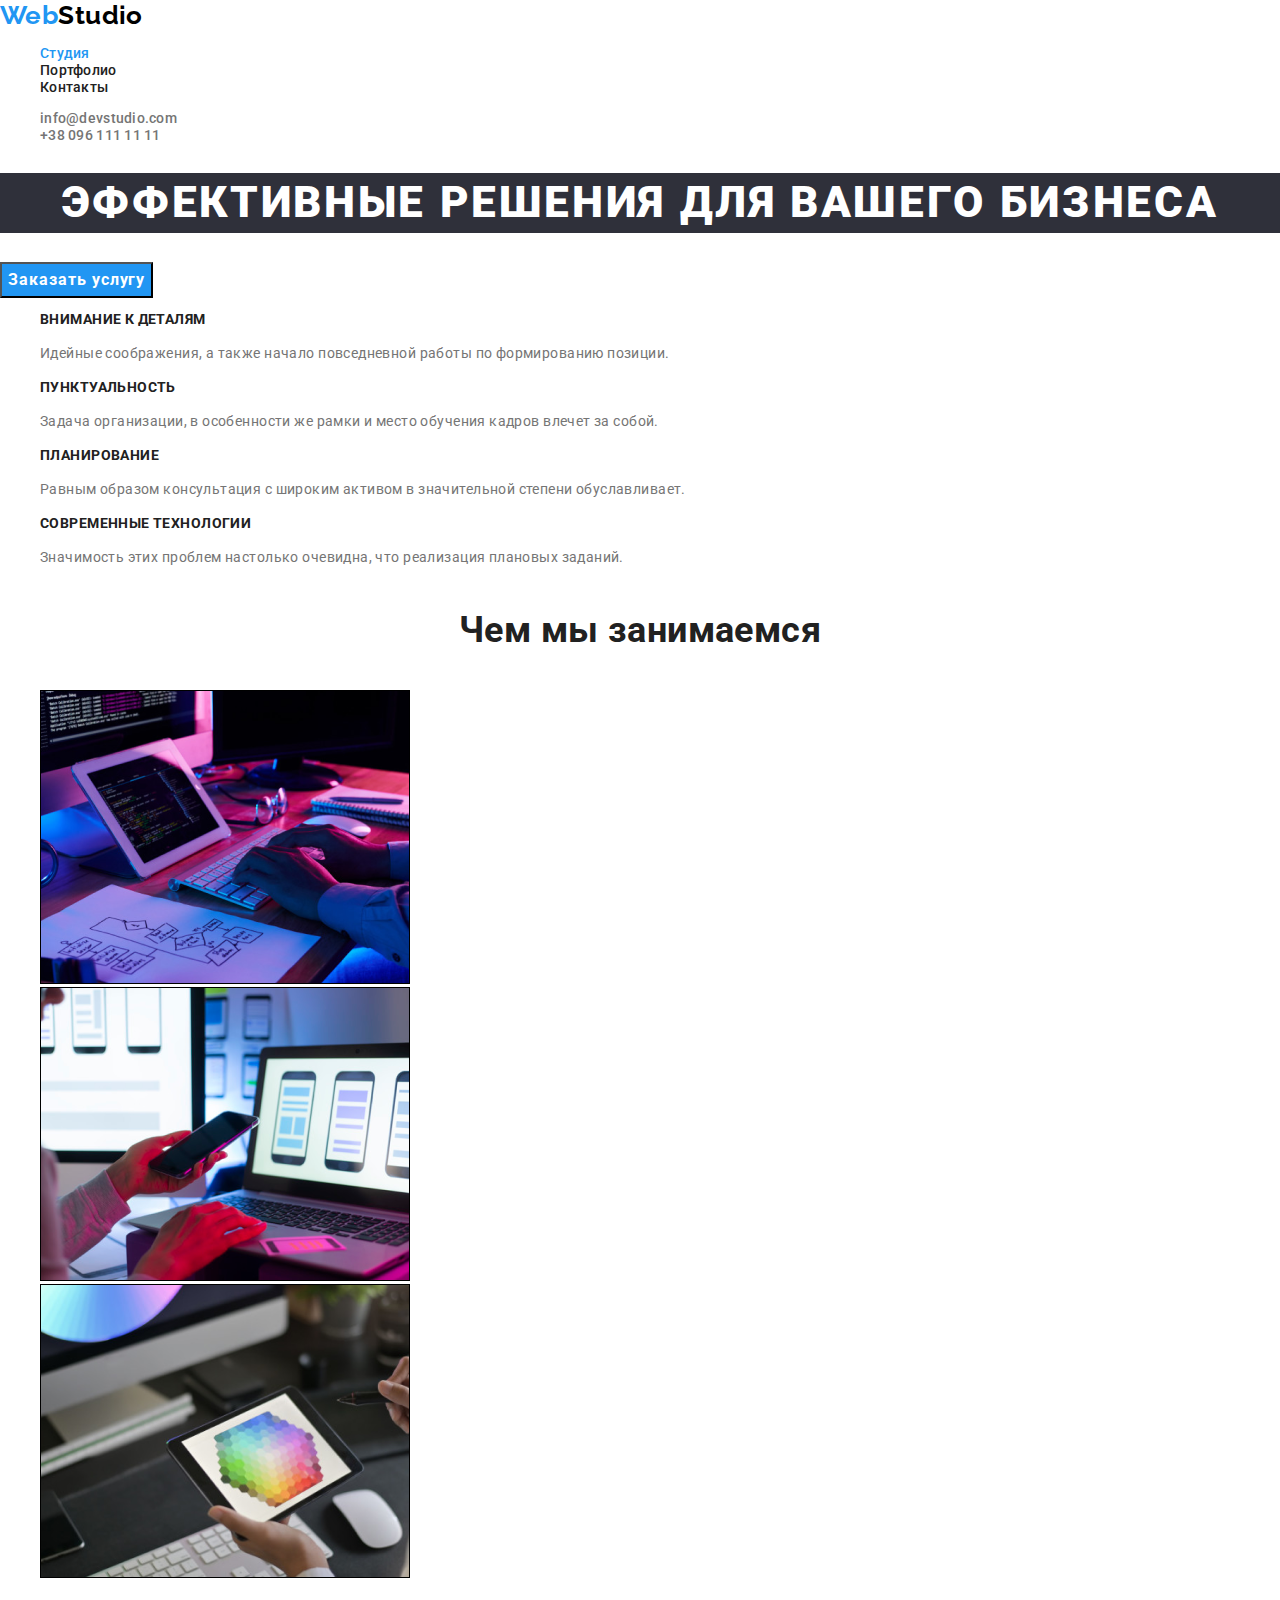
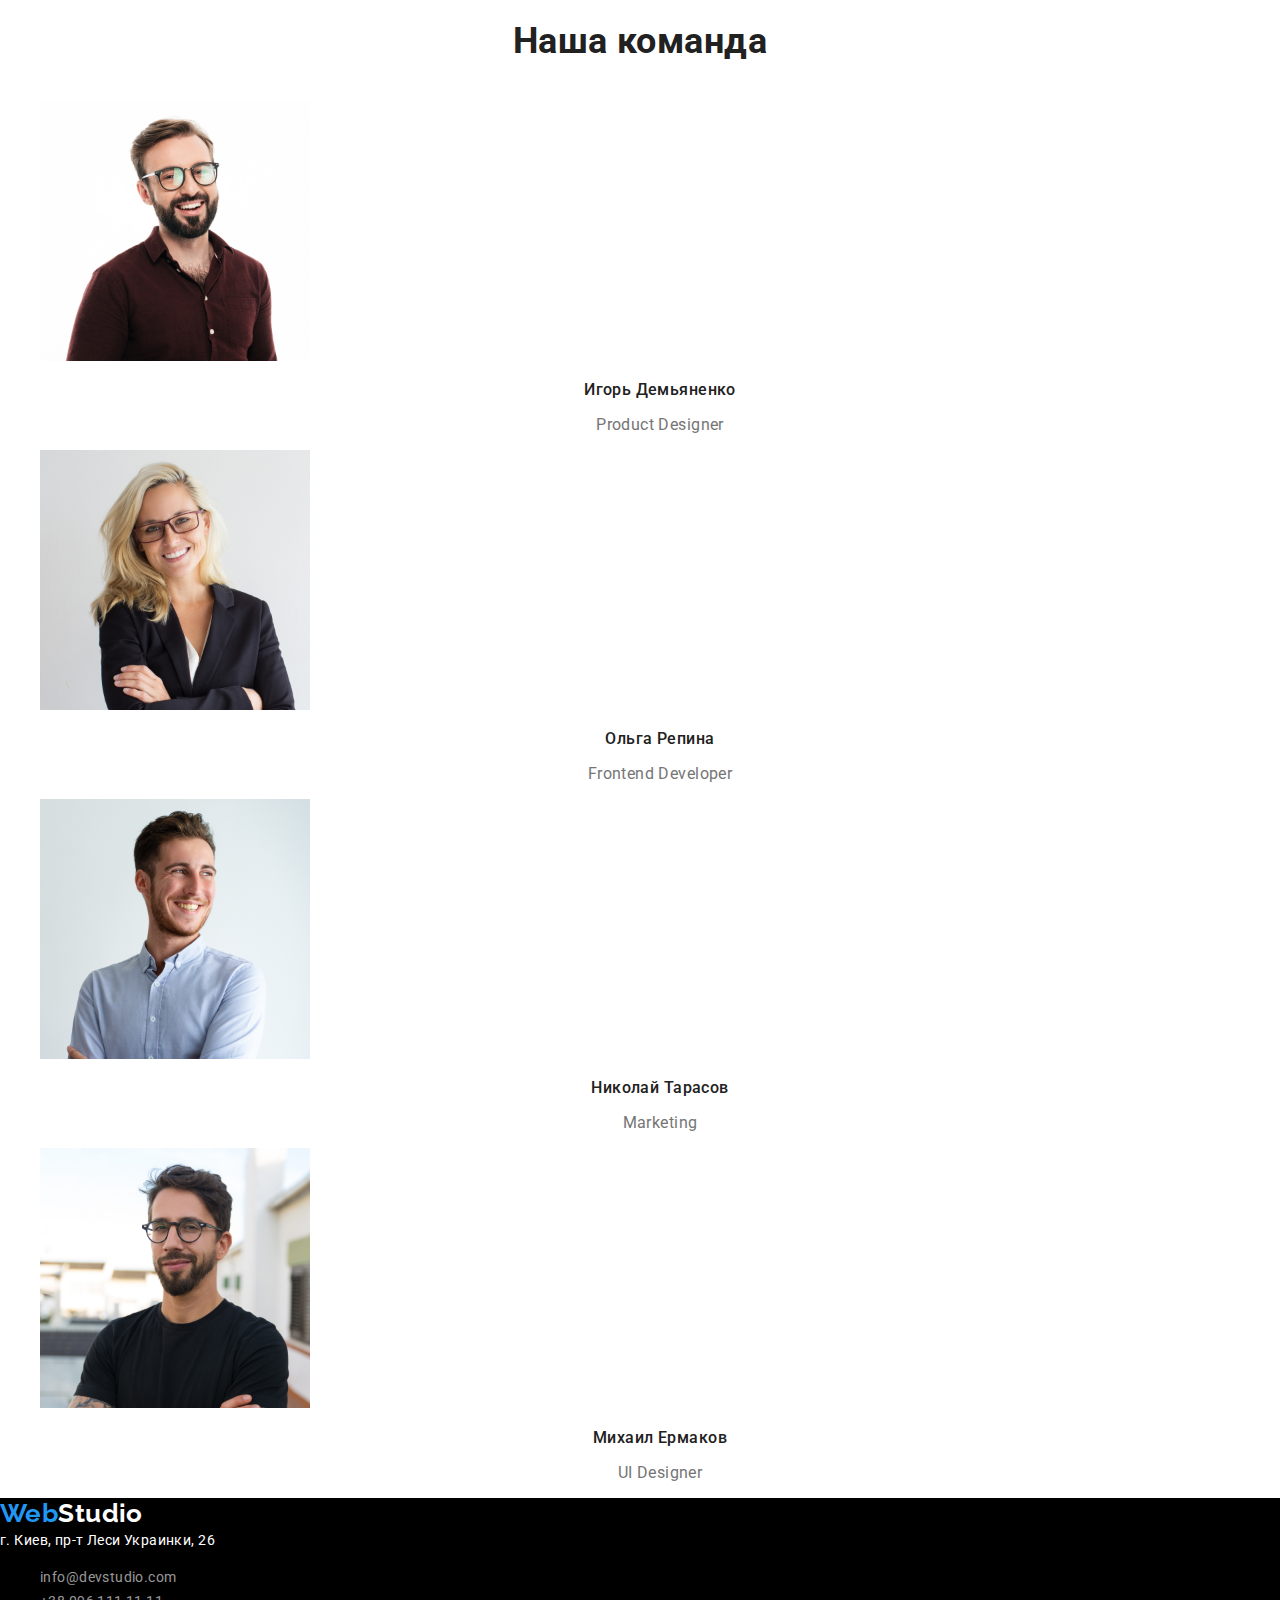
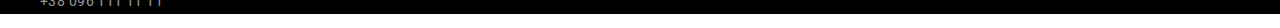
<file: index.html>
<!DOCTYPE html>
<html lang="ru">
<head>
    <meta charset="UTF-8">
    <meta name="viewport" content="width=device-width, initial-scale=1.0">
    <title>WebStudio</title>
    <link 
    rel="stylesheet"
    href="https://cdnjs.cloudflare.com/ajax/libs/modern-normalize/1.0.0/modern-normalize.min.css">
    <link rel="preconnect" href="https://fonts.gstatic.com">
    <link href="https://fonts.googleapis.com/css2?family=Raleway:wght@700&family=Roboto:wght@400;500;700;900&display=swap"
        rel="stylesheet">
    <link rel="stylesheet" href="./css/style.css">
</head>
<body>
    <header>
        <nav>
            <a href="#" class="logo"><span class="logo-accent">Web</span>Studio</a>
            <ul class="site-nav list">
                <li><a href="#" class="link current">Студия</a></li>
                <li><a href="./portfolio.html"  class="link">Портфолио</a></li>
                <li><a href="#" class="link">Контакты</a></li>
            </ul>
        </nav>
        <ul class="contacts list">
            <li><a href="mailto:info@devstudio.com" class="link">info@devstudio.com</a></li>
            <li><a href="tel:380961111111" class="link">+38 096 111 11 11</a></li>
        </ul>
    </header>
    
    <main>
        <!--HERO-->
        <section class="hero">
            <h1 class="hero-title">Эффективные решения для вашего бизнеса</h1>
            <button type="button" class="order">Заказать услугу</button>
        </section>
        <!--FEATURES BLOCK-->
        <section>
            <h2 hidden>Особености</h2>
            <ul class="list">
                <li>
                    <h3 class="features-title">Внимание к деталям</h3>
                    <p class="features-text">Идейные соображения, а также начало повседневной работы по формированию позиции.</p>
                </li>
                <li>
                    <h3 class="features-title">Пунктуальность</h3>
                    <p class="features-text">Задача организации, в особенности же рамки и место обучения кадров влечет за собой.</p>
                </li>
                <li>
                    <h3 class="features-title">Планирование</h3>
                    <p class="features-text">Равным образом консультация с широким активом в значительной степени обуславливает.</p>
                </li>
                <li>
                    <h3 class="features-title">Современные технологии</h3>
                    <p class="features-text">Значимость этих проблем настолько очевидна, что реализация плановых заданий.</p>
                </li>
            </ul>
        </section>
         <!--JOBS-->
        <section>
            <h2 class="section-title">Чем мы занимаемся</h2>
            <ul class="list">
                <li>
                    <a href="#">
                        <img src="./images/job1.jpg" alt="рабочий стол с планшетом и клавиатурой" width="370" height="294">
                    </a>
                </li>
                <li>
                    <a href="">
                        <img src="./images/job2.jpg" alt="раскрытый ноутбук с приложениями на экране для телефона" width="370" height="294">
                    </a>
                </li>
                <li>
                    <a href="">
                        <img src="./images/job3.jpg" alt="планшет с изображением цветовой палитры" width="370" height="294">
                    </a>
                </li>
            </ul>
        </section>
        <!--TEAM-->
        <section>
            <h2 class="section-title">Наша команда</h2>
            <ul class="list">
                <li>
                    <a>
                        <img src="./images/demianenko.jpg" alt="фото Игоря Демьяненка" width="270" height="260">
                    </a>
                    <h3 class="team-member">Игорь Демьяненко</h3>
                    <p lang="en" class="member-prof">Product Designer</p>
                </li>
                <li>
                    <a>
                        <img src="./images/repina.jpg" alt="фото Ольги Репиной" width="270" height="260">
                    </a>
                    <h3 class="team-member">Ольга Репина</h3>
                    <p lang="en" class="member-prof">Frontend Developer</p>
                </li>
                <li>
                    <a>
                        <img src="./images/tarasov.jpg" alt="фото Николая Тарасова" width="270" height="260">
                    </a>
                    <h3 class="team-member">Николай Тарасов</h3>
                    <p lang="en" class="member-prof">Marketing</p>
                </li>
                <li>
                    <a>
                        <img src="./images/ermakov.jpg" alt="фото Михаила Ермакова" width="270" height="260">
                    </a>
                    <h3 class="team-member">Михаил Ермаков</h3>
                    <p lang="en" class="member-prof">UI Designer</p>
                </li>
            </ul>
        </section>
    </main>

    <footer class="footer">
        <a class="logo" href="#"><span class="logo-accent">Web</span>Studio</a>
        <address class="address">
            г. Киев, пр-т Леси Украинки, 26
        </address>
        <ul class="list">
            <li><a href="mailto:info@devstudio.com" class="link">info@devstudio.com</a></li>
            <li><a href="tel:380961111111" class="link">+38 096 111 11 11</a></li>
        </ul>
    </footer>
</body>
</html>
</file>
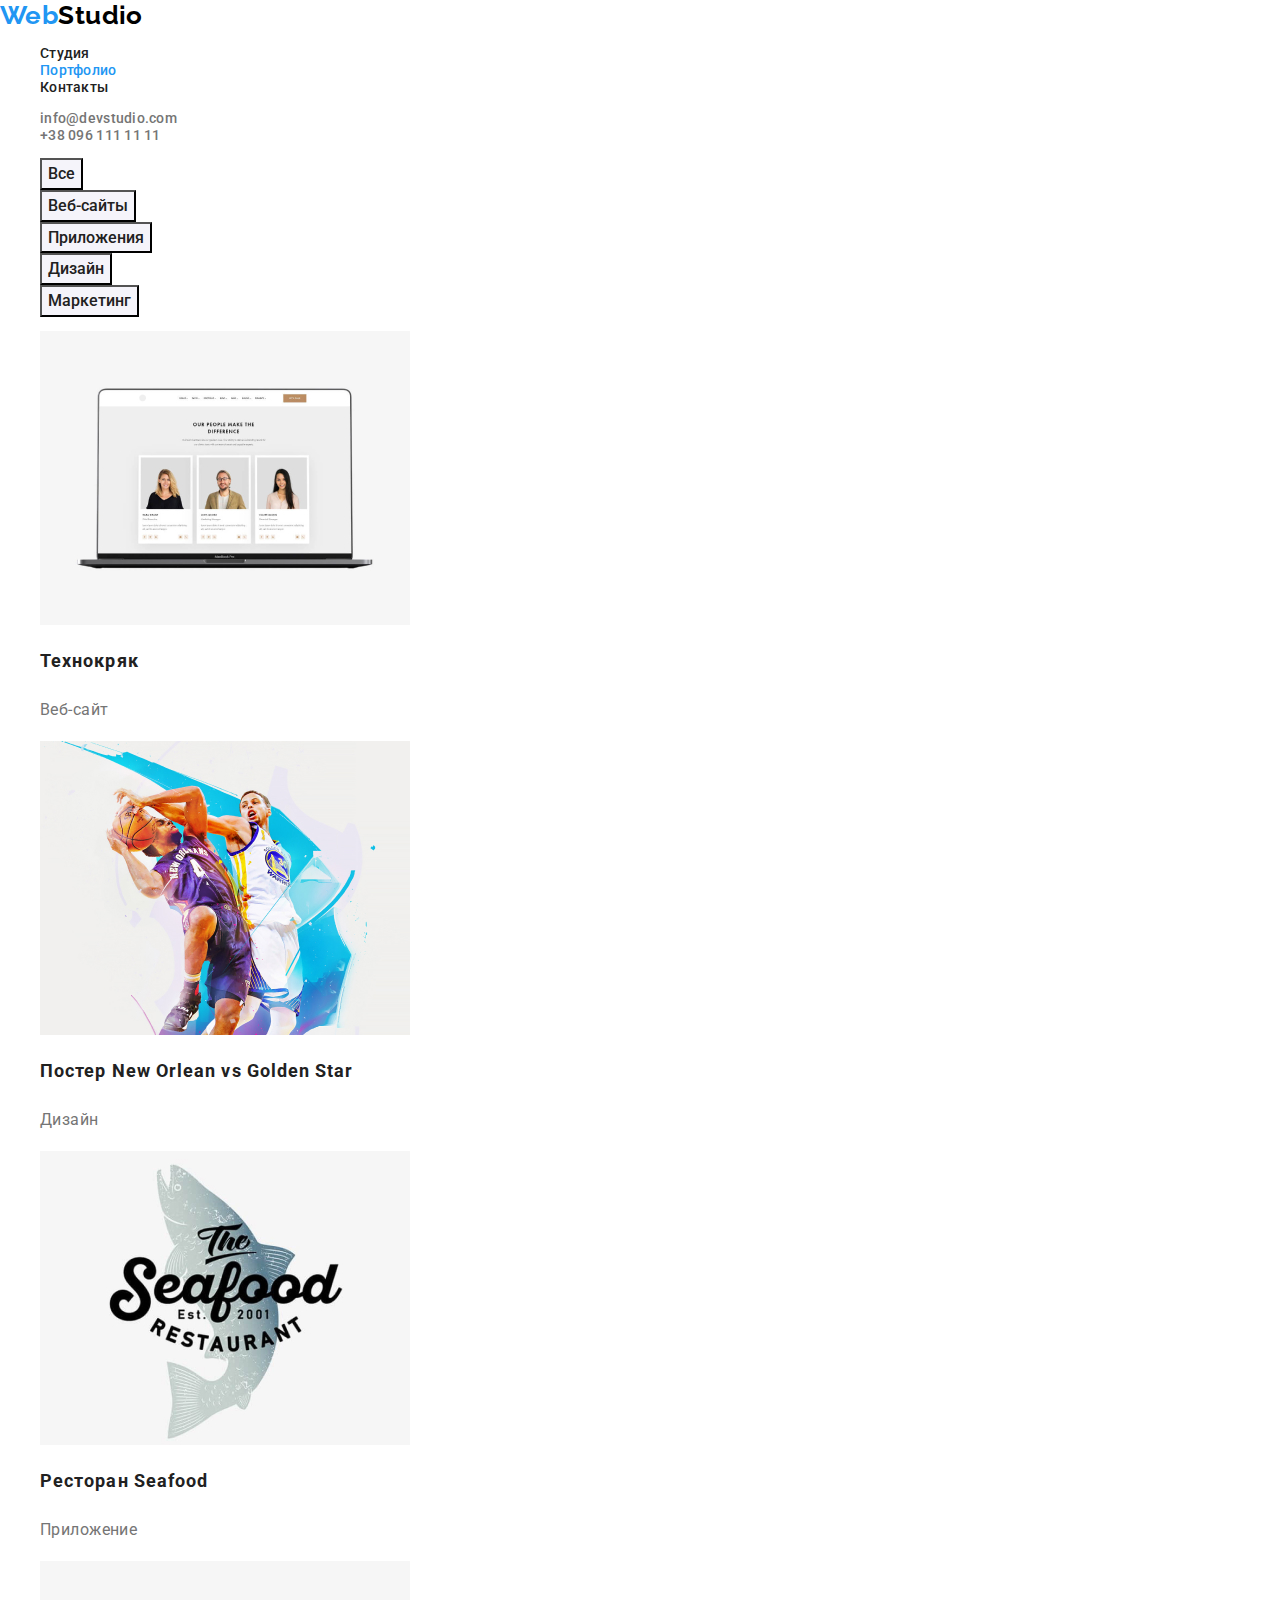
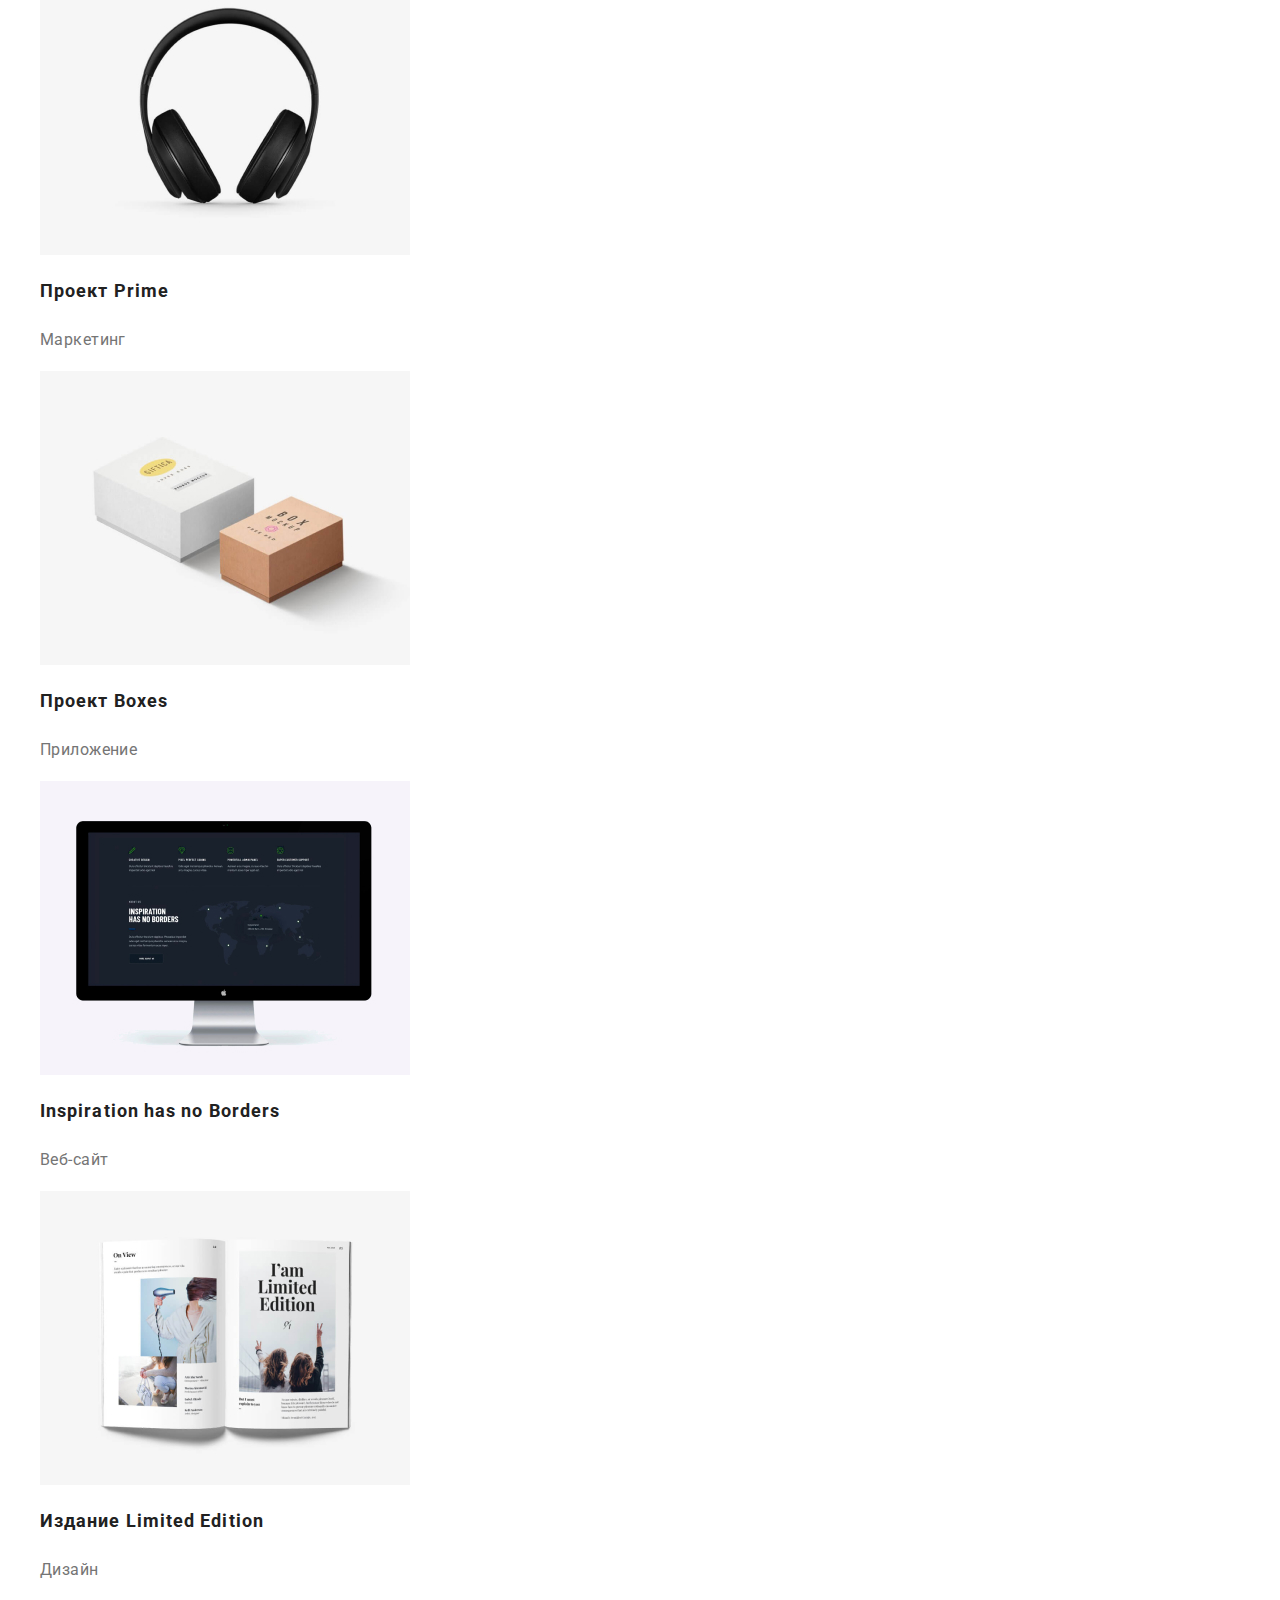
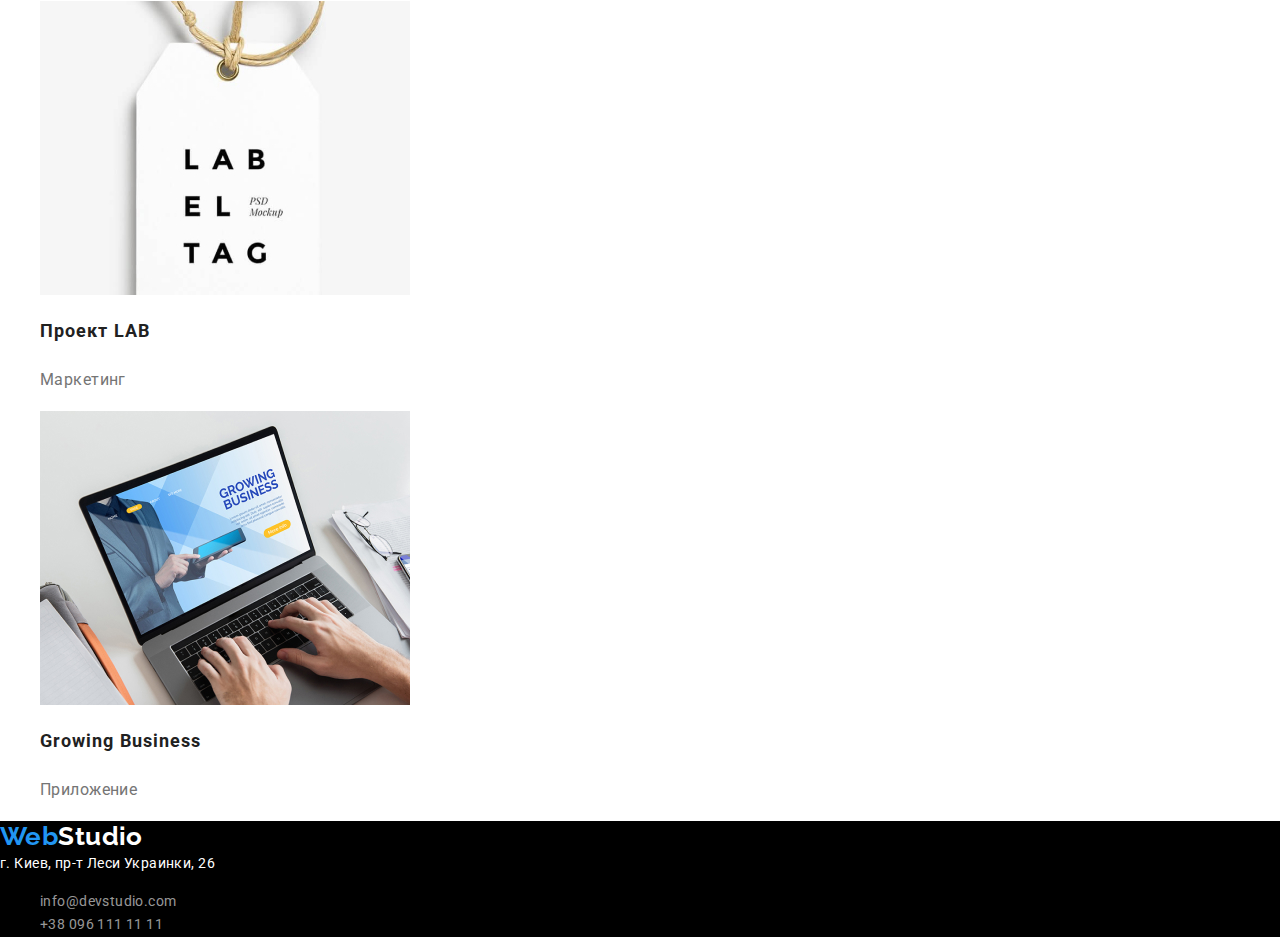
<file: portfolio.html>
<!DOCTYPE html>
<html lang="ru">
<head>
    <meta charset="UTF-8">
    <meta name="viewport" content="width=device-width, initial-scale=1.0">
    <title>Document</title>
    <link 
    rel="stylesheet" 
    href="https://cdnjs.cloudflare.com/ajax/libs/modern-normalize/1.0.0/modern-normalize.min.css">
    <link rel="preconnect" href="https://fonts.gstatic.com">
    <link href="https://fonts.googleapis.com/css2?family=Raleway:wght@700&family=Roboto:wght@400;500;700;900&display=swap"
        rel="stylesheet">
    <link rel="stylesheet" href="./css/style.css">
</head>
<body>

    <header>
        <nav>
            <a class="logo" href="#"><span class="logo-accent">Web</span>Studio</a>
            <ul class="site-nav list">
                <li><a href="./index.html" class="link">Студия</a></li>
                <li><a href="#" class="link current">Портфолио</a></li>
                <li><a href="#" class="link">Контакты</a></li>
            </ul>
        </nav>
        <ul class="contacts list">
            <li><a href="mailto:info@devstudio.com" class="link">info@devstudio.com</a></li>
            <li><a href="tel:380961111111" class="link">+38 096 111 11 11</a></li>
        </ul>
    </header>

    <main>
        <section>
            <h1 hidden>Портфолио</h1>
            <ul class="list">
                <li><button type="button" class="filter-item">Все</button></li>
                <li><button type="button" class="filter-item">Веб-сайты</button></li>
                <li><button type="button" class="filter-item">Приложения</button></li>
                <li><button type="button" class="filter-item">Дизайн</button></li>
                <li><button type="button" class="filter-item">Маркетинг</button></li>
            </ul>
            <ul class="list">
                <li>
                    <a href="#" class="link">
                        <img src="./images/portfolio/techno.jpg" alt="страница веб-сайта технокряк на макбуке" width="370" height="294">
                        <h2 class="project">Технокряк</h2>
                        <p class="project-type ">Веб-сайт</p>
                    </a>
                </li>
                <li>
                    <a href="#" class="link">
                        <img src="./images/portfolio/novsgs.jpg" alt="два баскетболиста борятся за мяч" width="370" height="294">
                        <h2 class="project">Постер New Orlean vs Golden Star</h2>
                        <p class="project-type ">Дизайн</p>
                    </a>
                </li>
                <li>
                    <a href="#" class="link">
                        <img src="./images/portfolio/seafood.jpg" alt="надпись на рыбе the seafood restaurant" width="370" height="294">
                        <h2 class="project">Ресторан Seafood</h2>
                        <p class="project-type ">Приложение</p>
                    </a>
                </li>
                <li>
                    <a href="#" class="link">
                        <img src="./images/portfolio/prime.jpg" alt="наушники" width="370" height="294">
                        <h2 class="project">Проект Prime</h2>
                        <p class="project-type ">Маркетинг</p>
                    </a>
                </li>
                <li>
                    <a href="#" class="link">
                        <img src="./images/portfolio/boxes.jpg" alt="две коробки" width="370" height="294">
                        <h2 class="project">Проект Boxes</h2>
                        <p class="project-type ">Приложение</p>
                    </a>
                </li>
                <li>
                    <a href="#" class="link">
                        <img src="./images/portfolio/inspir.jpg" alt="страница веб-сайта на мониторе" width="370" height="294">
                        <h2 lang="en" class="project">Inspiration has no Borders</h2>
                        <p class="project-type ">Веб-сайт</p>
                    </a>
                </li>
                <li>
                    <a href="#" class="link">
                        <img src="./images/portfolio/limedit.jpg" alt="раскрытая книга с фото и текстом" width="370" height="294">
                        <h2 class="project">Издание Limited Edition</h2>
                        <p class="project-type ">Дизайн</p>
                    </a>
                </li>
                <li>
                    <a href="#" class="link">
                        <img src="./images/portfolio/lab.jpg" alt="ярлык на бечевке с текстом" width="370" height="294">
                        <h2 class="project">Проект LAB</h2>
                        <p class="project-type ">Маркетинг</p>
                    </a>
                </li>
                <li>
                    <a href="#" class="link">
                        <img src="./images/portfolio/growbus.jpg" alt="на раскрытом ноуте печатают руки" width="370" height="294">
                        <h2 lang="en" class="project">Growing Business</h2>
                        <p class="project-type ">Приложение</p>
                    </a>
                </li>
            </ul>
        </section>
    </main>

    <footer class="footer">
        <a class="logo" href="#"><span class="logo-accent">Web</span>Studio</a>
        <address class="address">
            г. Киев, пр-т Леси Украинки, 26
        </address>
        <ul class="list">
            <li><a href="mailto:info@devstudio.com" class="link">info@devstudio.com</a></li>
            <li><a href="tel:380961111111" class="link">+38 096 111 11 11</a></li>
        </ul>
    </footer>
    
</body>
</html>
</file>
<file: css/style.css>
:root {
  --head-text-color: #212121;
  --paragraph-text-color: #757575;
  --accent-color: #2196f3;
  --primary-white-color: #ffffff;
  --title-font-weight: 700;
  --paragraph-font-weight: 400;
  --primary-font-size: 14px;
}

body {
  background-color: var(--primary-white-color);
  color: var(--paragraph-text-color);

  font-family: 'Roboto', sans-serif;
  font-size: var(--primary-font-size);
  font-weight: var(--paragraph-font-weight);
  letter-spacing: 0.03em;
}

/*GENERAL STYLES*/

.list {
  list-style: none;
}

.link {
  text-decoration: none;
}

.section-title {
  font-weight: var(--title-font-weight);
  font-size: 36px;
  line-height: 1.67;
  text-align: center;

  color: var(--head-text-color);
}

/*LOGO*/

.logo {
  font-family: 'Raleway', sans-serif;
  font-weight: var(--title-font-weight);
  font-size: 26px;
  line-height: 1.19;

  color: #000000;
  text-decoration: none;
}

.logo-accent {
  color: var(--accent-color);
}

/*HEADER*/

.site-nav .link {
  font-weight: 500;
  line-height: 1.14;
  letter-spacing: 0.02em;

  color: var(--head-text-color);
}

.site-nav .link:hover,
.site-nav .link:focus {
  color: var(--accent-color);
}

.site-nav .current {
  color: var(--accent-color);
}

.contacts .link {
  font-weight: 500;
  line-height: 1.14;

  letter-spacing: 0.02em;

  color: var(--paragraph-text-color);
}

.contacts .link:hover,
.contacts .link:focus {
  color: var(--accent-color);
}

/*HERO*/

.hero-title {
  font-weight: 900;
  font-size: 44px;
  line-height: 1.36;

  text-align: center;
  letter-spacing: 0.06em;
  text-transform: uppercase;

  color: var(--primary-white-color);
  background-color: #2f303a;
}

.order {
  font-family: inherit;
  font-weight: var(--title-font-weight);
  font-size: 16px;
  line-height: 1.87;

  align-items: center;
  text-align: center;
  letter-spacing: 0.06em;

  color: var(--primary-white-color);
  background: var(--accent-color);
}

/*FEATURES BLOCK*/

.features-title {
  font-weight: var(--title-font-weight);
  font-size: var(--primary-font-size);
  line-height: 1.14;
  text-transform: uppercase;

  color: var(--head-text-color);
}

.features-text {
  line-height: 1.71;
}

/*TEAM*/

.team-member {
  font-weight: 500;
  font-size: 16px;
  line-height: 1.19;

  text-align: center;

  color: var(--head-text-color);
}

.member-prof {
  font-size: 16px;
  line-height: 1.19;

  text-align: center;

  color: var(--paragraph-text-color);
}

/*FOOTER*/

.footer {
  background-color: #000000;
}

.footer .logo {
  color: var(--primary-white-color);
}

.address {
  font-style: normal;
  line-height: 1.71;

  color: var(--primary-white-color);
}

.footer .link {
  line-height: 1.71;

  color: rgba(255, 255, 255, 0.6);
}

/*PORTFOLIO*/

.filter-item {
  font-family: inherit;
  font-weight: 500;
  font-size: 16px;
  line-height: 1.62;

  text-align: center;

  color: var(--head-text-color);
  background: #f5f4fa;
}

.filter-item:hover,
.filter-item:focus {
  color: var(--primary-white-color);
  background: var(--accent-color);
}

.project {
  font-weight: var(--title-font-weight);
  font-size: 18px;
  line-height: 2;

  letter-spacing: 0.06em;

  color: var(--head-text-color);
}

.project-type {
  font-size: 16px;
  line-height: 1.87;

  color: var(--paragraph-text-color);
}
</file>
